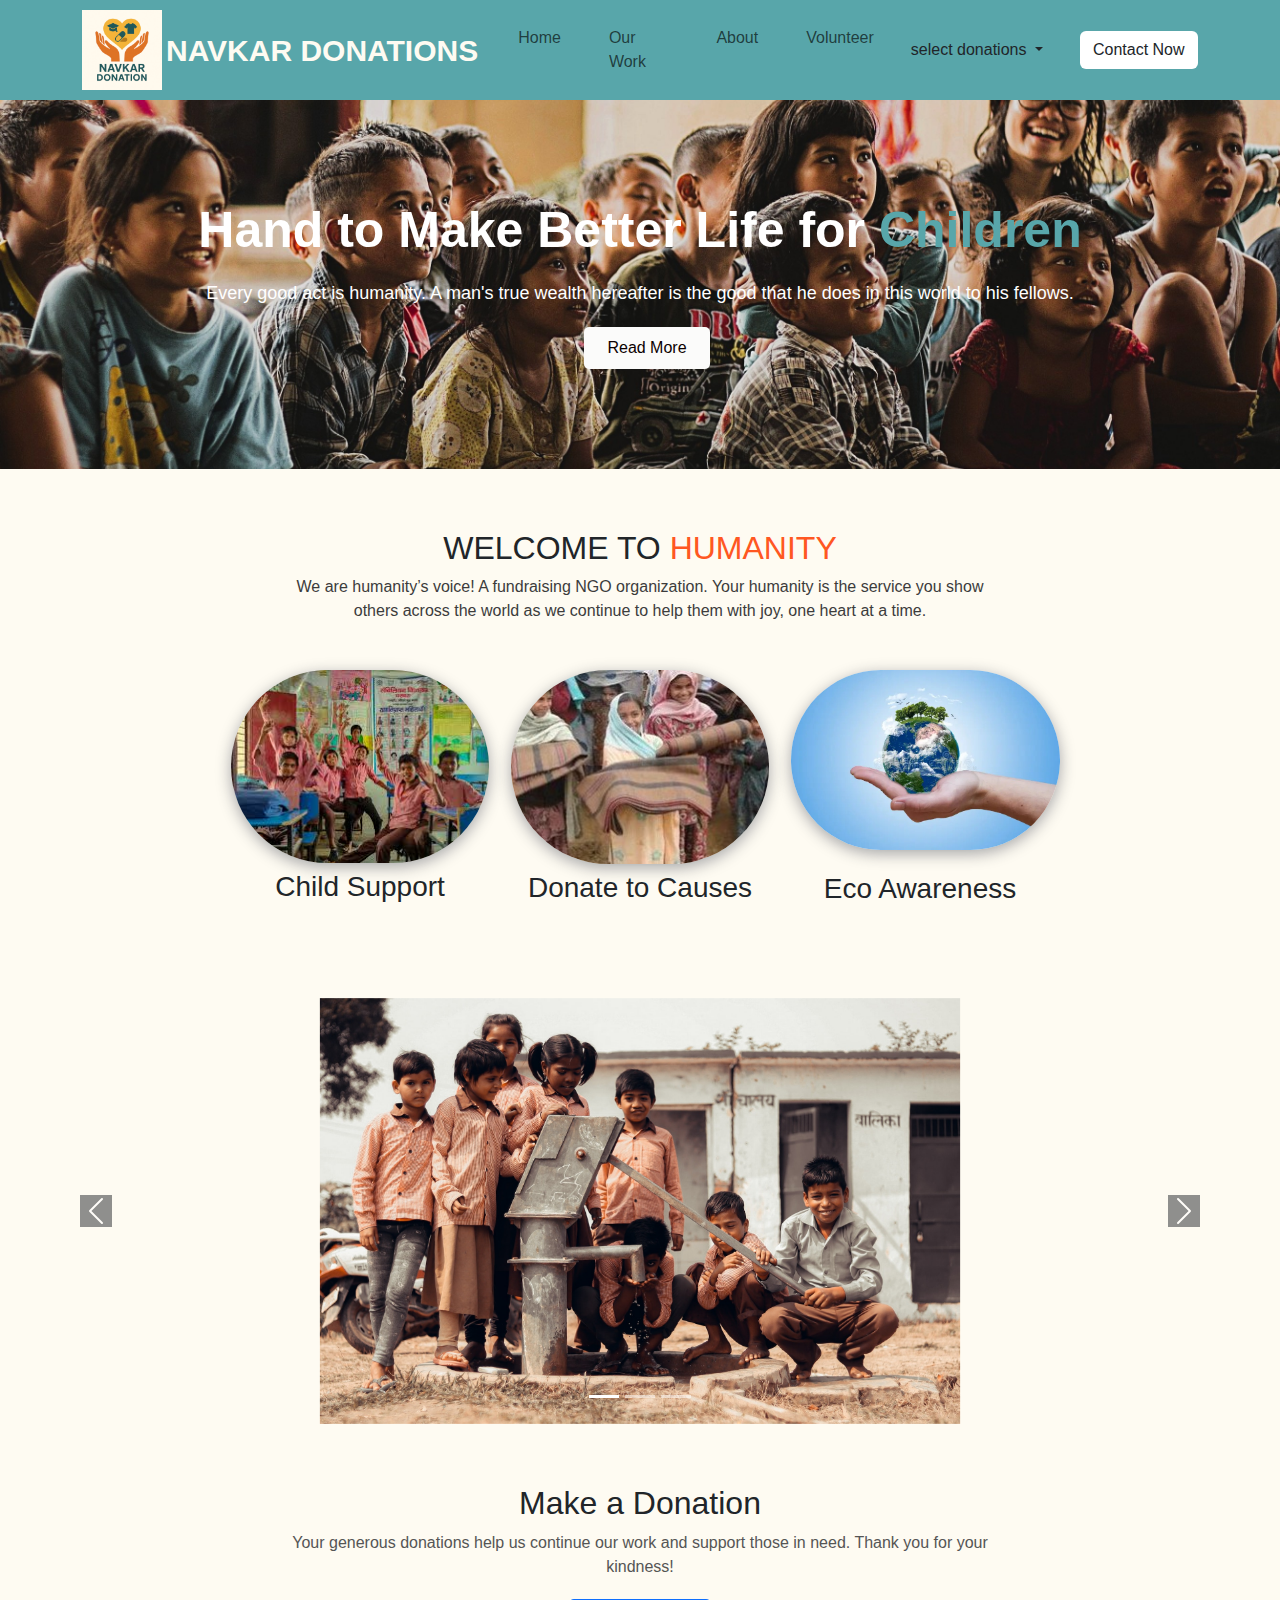
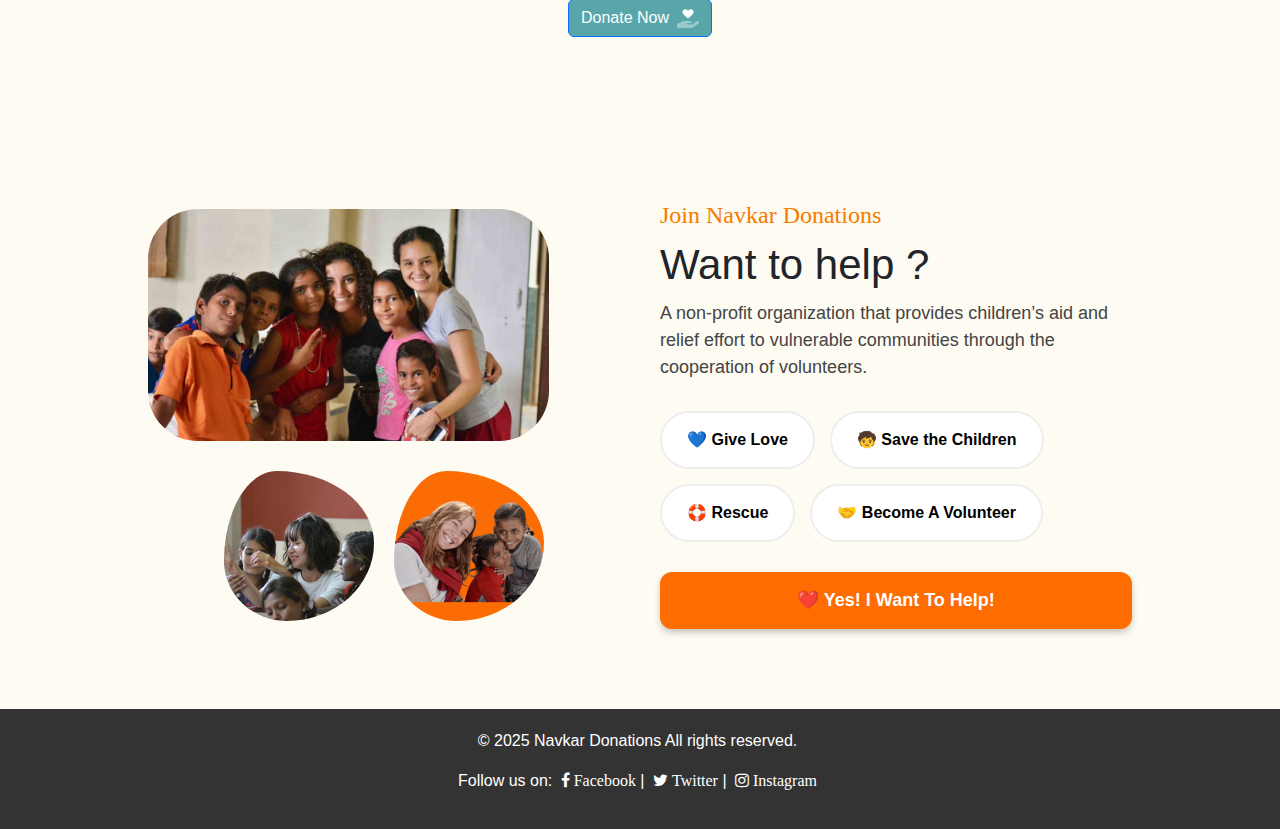
<file: index.html>
<!DOCTYPE html>
<html lang="en">
<head>
    <meta charset="UTF-8">
    <meta name="viewport" content="width=device-width, initial-scale=1.0">
    <title>Donation portal</title>
    <!-- Latest compiled and minified CSS -->
    <link href="https://cdn.jsdelivr.net/npm/bootstrap@5.3.3/dist/css/bootstrap.min.css" rel="stylesheet">

    <!-- Latest compiled JavaScript -->
    <script src="https://cdn.jsdelivr.net/npm/bootstrap@5.3.3/dist/js/bootstrap.bundle.min.js"></script>
    <link rel="stylesheet" type="text/css" href="assets/css/style.css">
    <!-- Font Awesome for icons -->
    <link rel="stylesheet" href="https://cdnjs.cloudflare.com/ajax/libs/font-awesome/4.7.0/css/font-awesome.min.css">

  <header>

    <nav class="navbar navbar-expand-sm bg-header">         
        <div class="container">
            <img src="assets/img/logo.jpg" class="logo">
            <a href="#" class="navbar-brand">
                <h5 class="logo-text ms-1">NAVKAR DONATIONS</h5>
            </a>
            <button type="button" class="navbar-toggler" data-bs-toggle="collapse" data-bs-target="#mynavbar">
                <span class="navbar-toggler-icon"></span>
            </button>
            <div class="collapse navbar-collapse" id="mynavbar" style="background-color: rgb(88, 166, 170,0.5);">
                <ul class="navbar-nav">
                    <li class="nav-item  p-3">
                        <a href="index.html" class="nav-link text-menu">Home</a>
                    </li>
                    <li class="nav-item p-3">
                        <a href="ourwork.html" class="nav-link text-menu">Our Work</a>
                    </li>
                    <li class="nav-item p-3">
                        <a href="about.html" class="nav-link text-menu">About</a>
                    </li>
                    <li class="nav-item p-3">
                        <a href="volunteer.html" class="nav-link text-menu">Volunteer</a>
                    </li>
                    <!-- <li class="nav-item p-3">
                        <a href="contactus.html" class="nav-link text-menu">Contact Us</a>
                    </li> -->
                </ul>
                <!-- <form class="d-flex">
                    <input type="text" class="form-control bg-search ms-4" placeholder="select donation"> -->
                    <div class="dropdown">
  <button type="button" class="btn bg-blue dropdown-toggle" data-bs-toggle="dropdown">
    select donations
  </button>
  <ul class="dropdown-menu">
    <li><a class="dropdown-item text-black" href="education.html">Education</a></li>
    <li><a class="dropdown-item text-black" href="healthcare.html">Healthcare</a></li>
    <li><a class="dropdown-item text-black" href="foodsecurity.html">Food Security</a></li>
    <li><a class="dropdown-item text-black" href="disasterrelief.html">Disaster Relief</a></li>
 </ul>
</div>

                </form>
                <button type="button" class="btn btn-contact ms-4 d-flex" data-bs-toggle="modal"
                    data-bs-target="#contact">Contact Now</button>
   </header>                 
                <div class="modal" id="contact">
                    <div class="modal-dialog modal-dialog-centered">
                        <div class="modal-content">
                            <div class="modal-header">
                                <h4 class="modal-title">Contact Us</h4>
                                <button class="btn-close" type="button" data-bs-dismiss="modal"></button>
                            </div>
                            <div class="modal-body">
                                <form>
                                    <div class="mb-3">
                                        <label for="name" class="form-label">Name*</label>
                                        <input type="text" class="form-control" id="name" placeholder="Enter your name">
                                    </div>
                                    <div class="mb-3">
                                        <label for="email" class="form-label">Email</label>
                                        <input type="email" class="form-control" id="email"
                                            placeholder="Enter your email">
                                    </div>
                                    <div class="mb-3">
                                        <label for="phone" class="form-label">Phone</label>
                                        <input type="text" class="form-control" id="contact" placeholder="+91">
                                    </div>
                                    <div class="mb-3">
                                        <label for="message" class="form-label">Message</label>
                                        <textarea class="form-control" id="message" rows="3"
                                            placeholder="Leave a message"></textarea>
                                    </div>
                                    <button type="submit" class="btn btn-primary">Submit</button>
                                </form>

                              
                            </div>
                        </div>
                    </div>
                </div>
            </div>
    </nav>

</head>
    <body>
     <!-- Hero Section -->
<div style="background-image: url('assets/img/indian-children.jpeg'); background-size: cover; background-position: center; color: rgb(255, 255, 255); padding: 100px 20px; text-align: center;">
  <h1 style="font-size: 50px; font-weight: bolder;">Hand to Make Better Life for <span style="color: rgb(88, 166, 170); ">Children</span></h1>
  <p style="font-size: 18px; margin: 20px 0;">Every good act is humanity. A man's true wealth hereafter is the good that he does in this world to his fellows.</p>
  <!-- <button type="button" style="background-color: #fbfbfa; color: rgb(11, 0, 0); padding: 8px 22px; text-decoration: none; border-radius: 5px; margin-right: 10px;">Read More</button> -->
 <a type="button" class="btn btn-read ms-4" data-bs-toggle="modal" style="background-color: #fbfbfa; color: rgb(11, 0, 0); padding: 8px 22px; text-decoration: none; border-radius: 5px; margin-right: 10px;" data-bs-target="#read">Read More</a>
                <div class="modal" id="read">
                    <div class="modal-dialog w-100 modal-dialog-centered">
                        <div class="modal-content2 w-100">
                            <div class="modal-header">
                                <h5 class="modal-title">Read More</h5>
                                <button class="btn-close bg-light" type="button" data-bs-dismiss="modal"></button>
                            </div>
                  <div class="modal-body">
                  </form> <div class="mb-5">
              <h5>A donation for children can make a significant difference in their lives, providing them with opportunities they might not otherwise have. Whether it's monetary support for education, clothing for warmth, or toys for play, every contribution helps these young individuals build a brighter future. Consider donating to organizations dedicated to child welfare, or directly to a school or community center serving children in need. Your generosity can empower them to learn, grow, and thrive.
         
Here are some ways your donation can make an impact:
Education:
Donate to provide school supplies, books, or even fund a child's tuition, ensuring they have access to quality education. 
Health:
Support medical care, vaccinations, or nutritional programs for children, promoting their physical well-being. 
Basic Needs:
Contribute to organizations that provide clothing, food, and shelter for children facing poverty or homelessness. 
Childcare:
Donations can help fund childcare facilities or after-school programs, offering safe and nurturing environments for children while their parents work. 
Special Needs:
Support programs that cater to children with disabilities or special needs, providing them with specialized care and resources. 
Recreation:
Donations can fund recreational activities, toys, and sports equipment, allowing children to enjoy their childhood and develop essential skills. 
By donating, you are not just giving; you are investing in the future of these children, helping them to reach their full potential and become contributing members of society. 
              </h5>
            </div>
            </form>
                  </div>
                            </div>
                        </div>
                    </div>
                <!-- </div> -->
            <!-- </div> -->
    
<!--     
  <a href="#" style="background-color: #fbf9f9; color: #333; padding: 12px 25px; text-decoration: none; border-radius: 5px; ">Our Causes</a> -->
</div>
<!-- Welcome Section -->
<div style="padding: 60px 20px; text-align: center;">
    <h2 style="font-size: 32px;">WELCOME TO <span style="color: #ff5722;">HUMANITY</span></h2>
    <p style="max-width: 700px; margin: auto; font-size: 16px; color: rgb(60, 60, 60);">
        We are humanity’s voice! A fundraising NGO organization. Your humanity is the service you show others across the world as we continue to help them with joy, one heart at a time.
    </p>
    
    <!-- Features Grid -->
     <style>
        @keyframes appear{
        from{
            opacity: 0;
          transform: translateX(-800px);
           
        }
        to{
            opacity: 1;
           transform: translateX(0px);
        }
      }
      .hover-image{
         box-shadow: 0 4px 15px rgba(36, 40, 58, 0.4);
         transition: transform 0.3s ease;
      }
      .hover-image:hover{
          transform: scale(1.08);
      }
       .hover-image {
        animation: appear 2s  ;
        /* animation-timeline: view(); */
        animation-range: entry 0 cover 50%;
       }
       .container6{
         animation: appear 4s  ;
        animation-timeline: view();
        animation-range: entry 0 cover 50%;
       }
     </style>
    <div style="display: flex; flex-wrap: wrap; justify-content: center; gap: 30px; margin-top: 40px;">
        <div style="width: 250px; text-align: center;">
         <!-- <img src="assets/img/SchoolChilds.jpeg" alt="Child Help" style="width: 100%; border-radius: 100px;">
            <h3>Child Support</h3> -->
         <a href="donate.html" class=" btn" ><img src="assets/img/SchoolChilds.jpeg" class="hover-image" style="width: 115%; margin-left: -17px; border-radius: 100px;" > </a>    
           <h3>Child Support</h3>
        </div>
         <div style="width: 250px; text-align: center;">
         <!--   <img src="assets/img/cloth distribution.jpg" alt="Donate" style="width: 100%; border-radius: 100px;"> -->
             <a href="donate.html" class=" btn" ><img src="assets/img/cloth distribution.jpg" class="hover-image" style="width: 115%; margin-left: -17px; border-radius: 100px;" > </a> 
            <h3>Donate to Causes</h3>
        </div>
         <div style="width: 250px; text-align: center;">
       <!--    <img src="assets/img/Eco awareness.jpg" alt="Green Earth" style="width: 110%; border-radius: 100px;"> -->
             <a href="donate.html" class=" btn" ><img src="assets/img/Eco awareness.jpg" class="hover-image" style="width: 120%; margin-bottom: 15px; margin-left: -17px; border-radius: 100px;" > </a> 
            <h3>Eco Awareness</h3>
        </div>
    </div>
</div>
<br>
<!-- Carousel -->
<div id="demo" class="carousel slide" data-bs-ride="carousel">

  <!-- Indicators/dots -->
  <div class="carousel-indicators">
    <button type="button" data-bs-target="#demo" data-bs-slide-to="0" class="active"></button>
    <button type="button" data-bs-target="#demo" data-bs-slide-to="1"></button>
    <button type="button" data-bs-target="#demo" data-bs-slide-to="2"></button>
    <!-- <button type="button" data-bs-target="#demo" data-bs-slide-to="3"></button> -->
  </div>

  <!-- The slideshow/carousel -->
  <div class="carousel-inner">
    <div class="carousel-item active">
      <img src="assets/img/handpump.jpg" alt="Handpump" class="d-block mx-auto ">
    </div>
    <div class="carousel-item">
      <img src="assets/img/cloth distribution.webp" alt="Cloth distribution" class="d-block mx-auto">
    </div>
    <div class="carousel-item">
      <img src="assets/img/food donation.jpg" alt="Food donating donating" class="d-block mx-auto">
    </div>
  <!-- <div class="carousel-item">
    <img src="assets/img/Blood donation.jpg" alt="Blood donating" class="d-block mb-5 mt-5 mx-auto">
  </div> -->
  </div>

  <!-- Left and right controls/icons -->
  <button class="carousel-control-prev" type="button" data-bs-target="#demo" data-bs-slide="prev">
    <span class="carousel-control-prev-icon bg-dark"></span>
  </button>
  <button class="carousel-control-next" type="button" data-bs-target="#demo" data-bs-slide="next">
    <span class="carousel-control-next-icon bg-dark"></span>
  </button>
</div>
 
 <!-- Donation Section -->
  <div class="container6">
    <div style="background-color: #fefbf2; padding: 60px 20px; text-align: center;">
        <h2 style="font-size: 32px;">Make a Donation</h2>
        <p style="max-width: 700px; margin: auto; font-size: 16px; color: #555;">
            Your generous donations help us continue our work and support those in need. Thank you for your kindness!
        </p>
        <a href="donate.html" class=" btn btn-primary" style="margin-top: 20px;">Donate Now<img src="assets/img/heart-donate.webp" class="logo2 ms-2" > </a>
    </div>
    </div>
    </body>
 <br>
 <!-- part-2 -->
  <div class="container2">
  <div class="left">
    <img src="assets/img/Group.jpg" alt="Volunteers with children" class="main-img">
    <div class="small-images">
      <img src="assets/img/group2.jpg" alt="Volunteer with kid">
      <img src="assets/img/group3.png" alt="Happy kids">
    </div>
  </div>

  <div class="right">
    <h2>Join Navkar Donations</h2>
    <h1>Want to help ?</h1>
    <p>A non-profit organization that provides children’s aid and relief effort to vulnerable communities through the cooperation of volunteers.</p>

    <div class="actions">
      <button>💙 Give Love</button>
      <button>🧒 Save the Children</button>
      <button>🛟 Rescue</button>
      <button>🤝 Become A Volunteer</button>
    </div>

    <a class="help-btn nav-link text-center" href="#" >❤️ Yes! I Want To Help!</a>
  </div>
</div>
 <!-- footer -->
 <div footer style="background-color: #333; color: #fff; padding: 20px; text-align: center; margin-left: -5px;">
        <p>&copy; 2025 Navkar Donations All rights reserved.</p>
     
        <p>Follow us on:
           <i href="#" style="color: #fff; text-decoration: none;" class="fa ms-1 fa-facebook"> Facebook </i> |
           <i href="#" style="color: #fff; text-decoration: none;" class="fa ms-1 fa-twitter"> Twitter </i> |
           <i href="#" style="color: #fff; text-decoration: none;" class="fa ms-1 fa-instagram"> Instagram </i>
        </p>
    </div>
</html>
</file>
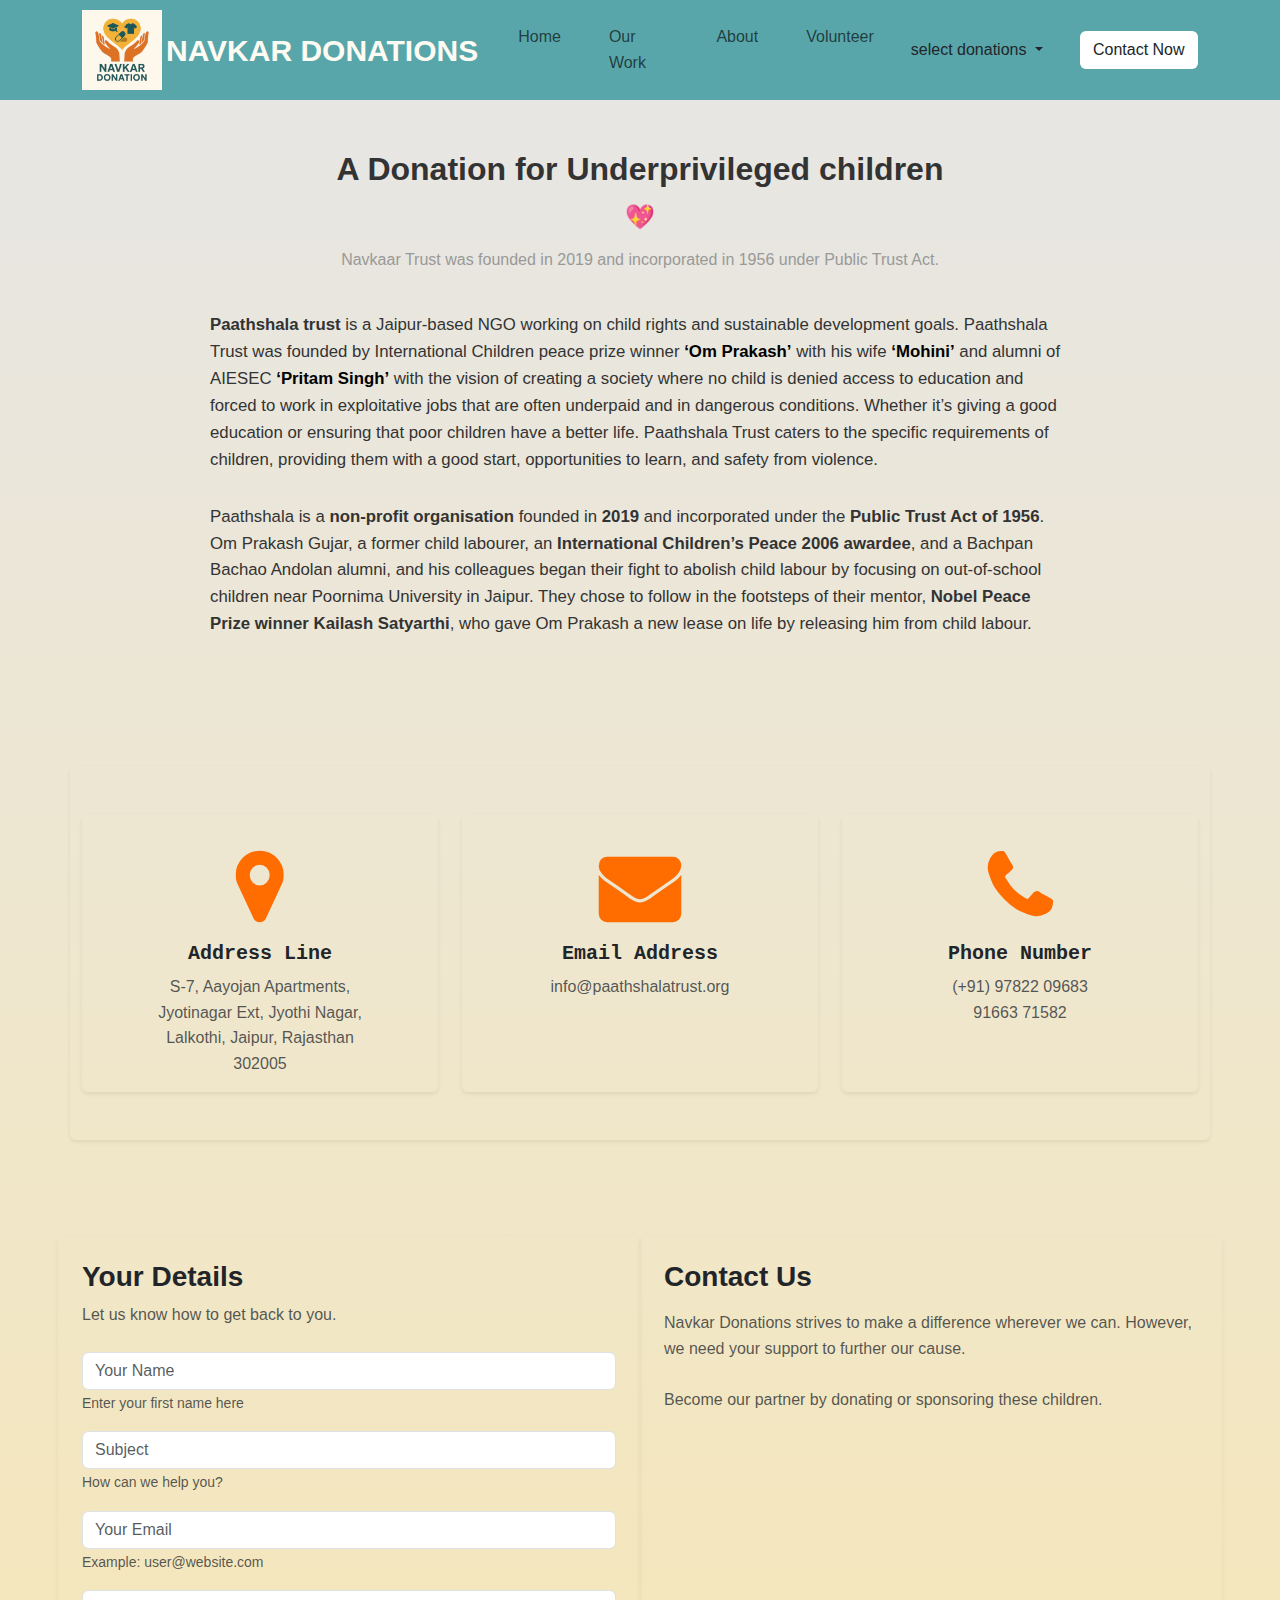
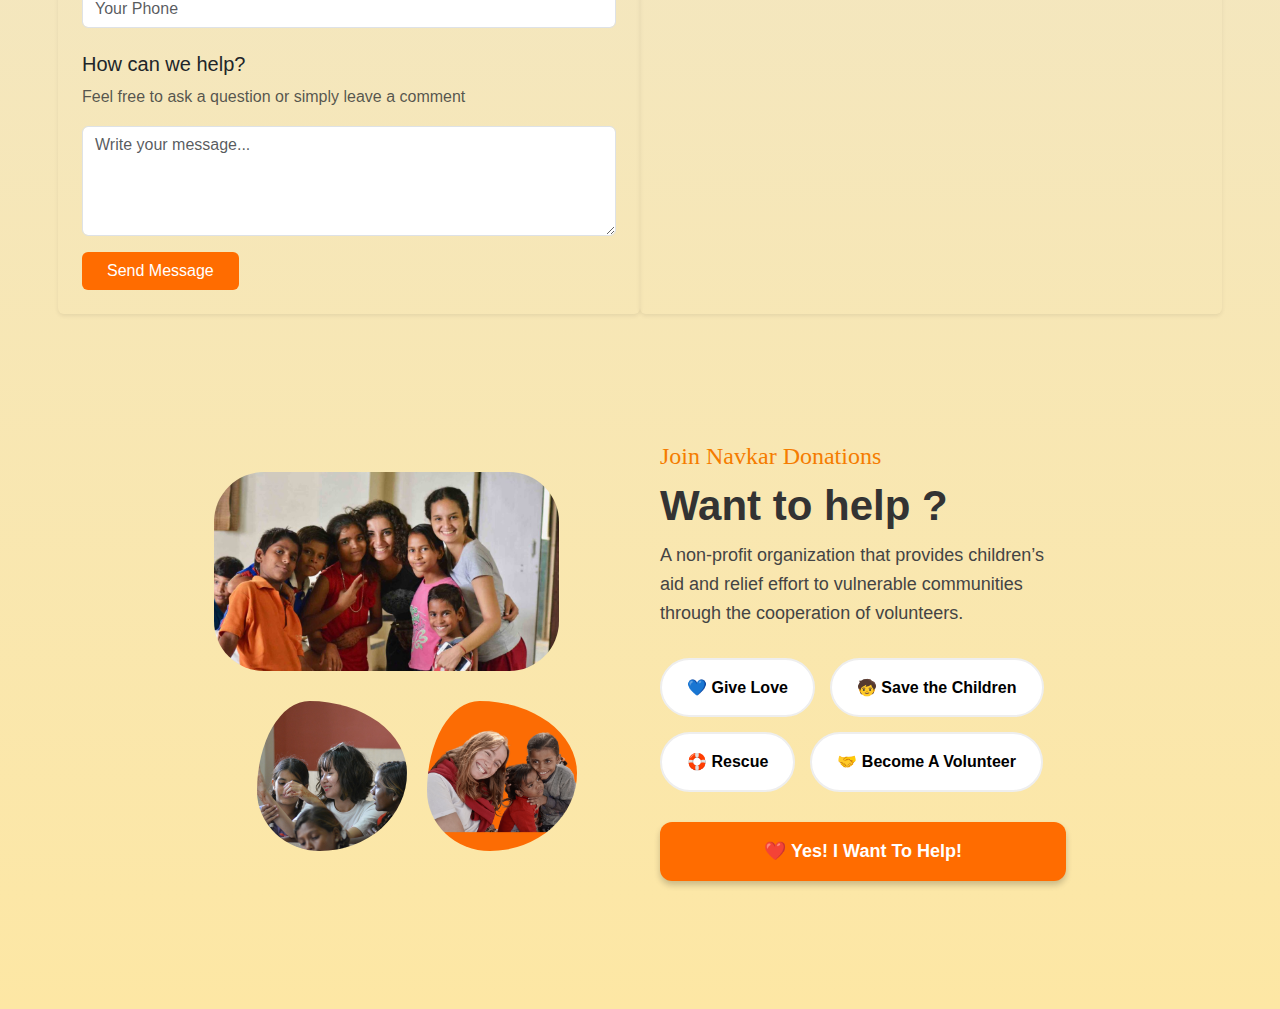
<file: about.html>
<!DOCTYPE html>
<html lang="en">
    <header>

    <nav class="navbar navbar-expand-sm bg-header">         
        <div class="container">
            <img src="assets/img/logo.jpg" class="logo">
            <a href="#" class="navbar-brand">
                <h5 class="logo-text ms-1">NAVKAR DONATIONS</h5>
            </a>
            <button type="button" class="navbar-toggler" data-bs-toggle="collapse" data-bs-target="#mynavbar">
                <span class="navbar-toggler-icon"></span>
            </button>
            <div class="collapse navbar-collapse" id="mynavbar" style="background-color: rgb(88, 166, 170,0.5);">
                <ul class="navbar-nav">
                    <li class="nav-item  p-3">
                        <a href="index.html" class="nav-link text-menu">Home</a>
                    </li>
                    <li class="nav-item p-3">
                        <a href="ourwork.html" class="nav-link text-menu">Our Work</a>
                    </li>
                    <li class="nav-item p-3">
                        <a href="about.html" class="nav-link text-menu">About</a>
                    </li>
                    <li class="nav-item p-3">
                        <a href="volunteer.html" class="nav-link text-menu">Volunteer</a>
                    </li>
                    <!-- <li class="nav-item p-3">
                        <a href="contactus.html" class="nav-link text-menu">Contact Us</a>
                    </li> -->
                </ul>
                <!-- <form class="d-flex">
                    <input type="text" class="form-control bg-search ms-4" placeholder="select donation"> -->
                    <div class="dropdown">
  <button type="button" class="btn bg-blue dropdown-toggle" data-bs-toggle="dropdown">
    select donations
  </button>
  <ul class="dropdown-menu">
    <li><a class="dropdown-item text-black" href="education.html">Education</a></li>
    <li><a class="dropdown-item text-black" href="healthcare.html">Healthcare</a></li>
    <li><a class="dropdown-item text-black" href="foodsecurity.html">Food Security</a></li>
    <li><a class="dropdown-item text-black" href="disasterrelief.html">Disaster Relief</a></li>
 </ul>
</div>

                </form>
                <button type="button" class="btn btn-contact ms-4 d-flex" data-bs-toggle="modal"
                    data-bs-target="#contact">Contact Now</button>
   </header>                     
<head>
   <meta charset="UTF-8">
    <meta name="viewport" content="width=device-width, initial-scale=1.0">
    <title>Donation portal</title>
    <!-- Latest compiled and minified CSS -->
    <link href="https://cdn.jsdelivr.net/npm/bootstrap@5.3.3/dist/css/bootstrap.min.css" rel="stylesheet">

    <!-- Latest compiled JavaScript -->
    <script src="https://cdn.jsdelivr.net/npm/bootstrap@5.3.3/dist/js/bootstrap.bundle.min.js"></script>
    <link rel="stylesheet" type="text/css" href="assets/css/style.css">
    <!-- Font Awesome for icons -->
    <link rel="stylesheet" href="https://cdnjs.cloudflare.com/ajax/libs/font-awesome/4.7.0/css/font-awesome.min.css">

                <div class="modal" id="contact">
                    <div class="modal-dialog modal-dialog-centered">
                        <div class="modal-content">
                            <div class="modal-header">
                                <h4 class="modal-title">Contact Us</h4>
                                <button class="btn-close" type="button" data-bs-dismiss="modal"></button>
                            </div>
                            <div class="modal-body">
                                <form>
                                    <div class="mb-3">
                                        <label for="name" class="form-label">Name*</label>
                                        <input type="text" class="form-control" id="name" placeholder="Enter your name">
                                    </div>
                                    <div class="mb-3">
                                        <label for="email" class="form-label">Email</label>
                                        <input type="email" class="form-control" id="email"
                                            placeholder="Enter your email">
                                    </div>
                                    <div class="mb-3">
                                        <label for="phone" class="form-label">Phone</label>
                                        <input type="text" class="form-control" id="contact1" placeholder="+91">
                                    </div>
                                    <div class="mb-3">
                                        <label for="message" class="form-label">Message</label>
                                        <textarea class="form-control" id="message" rows="3"
                                            placeholder="Leave a message"></textarea>
                                    </div>
                                    <button type="submit" class="btn btn-primary">Submit</button>
                                </form>

                              
                            </div>
                        </div>
                    </div>
                </div>
            </div>
    </nav>
    
</head>
  <style>
    .logo-text {
  text-transform: uppercase;
  font-weight: 800;
  font-size: 30px;
  margin-top: 9px;
  color: #fefbf2;
}

.text_menu {
  color: rgb(255, 255, 255);
  font-size: 25px;
  text-transform: uppercase;
  font-weight: 400;

}
    body {
      margin: 0;
      font-family: 'Segoe UI', sans-serif;
      background: linear-gradient(to bottom, #e6e6e6 0%, #fde7a4 100%);
      color: #333;
      line-height: 1.6;
    }

    .container3 {
      max-width: 900px;
      margin: 0 auto;
      padding: 50px 20px;
      text-align: center;
    }

    h1 {
      font-size: 2em;
      font-weight: 700;
      margin-bottom: 10px;
    }

    .heart-line {
      font-size: 24px;
      color: #e28743;
      margin: 10px 0;
    }

    .subheading {
      color: #999;
      font-size: 1rem;
      margin-bottom: 40px;
    }

    .content {
      text-align: left;
      font-size: 1.05rem;
      margin-bottom: 30px;
    }

    .bold {
      font-weight: bold;
    }

    .highlight {
      color: #000;
    }
    /* contact style */
    
    .fa-map-marker {
        color: #ff6c00;
        font-weight: 900;
        /* font-height: 200px; */
        font-size: 5rem;

    }

    .fa-envelope {
        color: #ff6c00;
        font-weight: 900;
        /* font-height: 200px; */
        font-size: 5rem;
    }

    .fa-phone {
        color: #ff6c00;
        font-weight: 900;
        /* font-height: 200px; */
        font-size: 5rem;
    }

    .font-family-rabic {
        font-family: monospace;

    }

    .background-color-info {
        background-color: white;
    }
    .btn-orange {
        background-color: #ff6c00;
        color: white;
    }
    .card{
        background-color: rgb(255, 255, 255, 0);
        border-color: rgb(255, 108, 0, 0);
        border-top: 0px;
        border-left: 0px;
        border-right: 0px;
        border-bottom: 0px;
        box-shadow: #999;
    }
    .card:hover {
      
      background-color: rgba(255, 255, 255, 0.1);
    }


  </style>
</head>
<body>
  <div class="container3">
    <h1>A Donation for Underprivileged children</h1>
    <div class="heart-line">💖</div>
    <p class="subheading">
      Navkaar Trust was founded in 2019 and incorporated in 1956 under Public Trust Act.
    </p>

    <div class="content">
      <p>
        <span class="bold">Paathshala trust</span> is a Jaipur-based NGO working on child rights and sustainable development goals.
        Paathshala Trust was founded by International Children peace prize winner
        <span class="bold highlight">‘Om Prakash’</span> with his wife <span class="bold highlight">‘Mohini’</span> and alumni of AIESEC
        <span class="bold highlight">‘Pritam Singh’</span> with the vision of creating a society where no child is denied access to education and
        forced to work in exploitative jobs that are often underpaid and in dangerous conditions. Whether it’s giving a good education
        or ensuring that poor children have a better life. Paathshala Trust caters to the specific requirements of children, providing
        them with a good start, opportunities to learn, and safety from violence.
      </p>
    </div>

    <div class="content">
      <p>
        Paathshala is a <span class="bold">non-profit organisation</span> founded in <span class="bold">2019</span> and incorporated under the
        <span class="bold">Public Trust Act of 1956</span>. Om Prakash Gujar, a former child labourer, an
        <span class="bold">International Children’s Peace 2006 awardee</span>, and a Bachpan Bachao Andolan alumni, and his colleagues began
        their fight to abolish child labour by focusing on out-of-school children near Poornima University in Jaipur. They chose to
        follow in the footsteps of their mentor, <span class="bold">Nobel Peace Prize winner Kailash Satyarthi</span>, who gave Om Prakash a new
        lease on life by releasing him from child labour.
      </p>
    </div>
  </div>
</body>
<!-- contact info -->
<body class="bg-light">

    <div class="container py-5 card shadow-sm mt-5 mb-5 w-100 background-color-info">
        <div class="row justify-content-center g-4">

            <!-- Address -->
            <div class="col-md-4">
                <div class="card text-center shadow-sm h-100 ">
                    <div class="card-body">
                        <div class="mb-3">
                            <i class="bi bi-geo-alt fs-1 text-warning"></i>
                        </div>
                        <p alt="Address" class="fa  fa-map-marker "></p>
                        <h5 class="card-title fw-bold font-family-rabic">Address Line</h5>

                        <p class="card-text text-muted mb-0">S-7, Aayojan Apartments,</p>
                        <p class="card-text text-muted mb-0">Jyotinagar Ext, Jyothi Nagar,</p>
                        <p class="card-text text-muted mb-0">Lalkothi, Jaipur, Rajasthan</p>
                        <p class="card-text text-muted">302005</p>
                    </div>
                </div>
            </div>

            <!-- Email -->
            <div class="col-md-4">
                <div class="card text-center shadow-sm h-100">
                    <div class="card-body">
                        <div class="mb-3">
                            <i class="bi bi-envelope fs-1 text-warning"></i>
                        </div>
                        <p class="fa fa-envelope"></p>
                        <h5 class="card-title fw-bold font-family-rabic">Email Address</h5>
                        <p class="card-text text-muted">info@paathshalatrust.org</p>
                    </div>
                </div>
            </div>

            <!-- Phone -->
            <div class="col-md-4">
                <div class="card text-center shadow-sm h-100">
                    <div class="card-body">
                        <div class="mb-3">
                            <i class="bi bi-telephone fs-1 text-warning"></i>
                        </div>
                        <p class="fa fa-phone"></p>
                        <h5 class="card-title fw-bold font-family-rabic">Phone Number</h5>
                        <p class="card-text text-muted mb-0">(+91) 97822 09683</p>
                        <p class="card-text text-muted">91663 71582</p>
                    </div>
                </div>
            </div>

        </div>
    </div>
    </div>

    <body class="bg-light">

        <div class="container py-5">
            <div class="row g-5">

                <!-- Left: Contact Form -->
                <div class="col-md-6 card shadow-sm p-4">
                    <h3 class="fw-bold mb-2">Your Details</h3>
                    <p class="text-muted mb-4">Let us know how to get back to you.</p>
                    <form>
                      <div class="mb-3">
                            <input type="text" class="form-control" placeholder="Your Name">
                            <small class="form-text text-muted">Enter your first name here</small>
                        </div>
                        <div class="mb-3">
                            <input type="text" class="form-control" placeholder="Subject">
                            <small class="form-text text-muted">How can we help you?</small>
                        </div>
                        <div class="mb-3">
                            <input type="email" class="form-control" placeholder="Your Email">
                            <small class="form-text text-muted">Example: user@website.com</small>
                        </div>
                        <div class="mb-3">
                            <input type="text" class="form-control" placeholder="Your Phone">
                        </div>

                        <h5 class="mt-4">How can we help?</h5>
                        <p class="text-muted">Feel free to ask a question or simply leave a comment</p>
                        <div class="mb-3">
                            <textarea class="form-control" rows="4" placeholder="Write your message..."></textarea>
                        </div>



                        <button type="submit" class="btn btn-orange px-4">Send Message</button>
                    </form>
                </div>

                <!-- Right: Contact Info -->
                <div class="col-md-6 card shadow-sm p-4 ">
                    <h3 class="fw-bold mb-3">Contact Us</h3>
                    <p class="text-muted">
                        Navkar Donations strives to make a difference wherever we can. However, we need your support
                        to further our cause.
                        <br><br>
                        Become our partner by donating or sponsoring these children.
                    </p>



                    <div class="ratio ratio-4x3 rounded mt-3">
                       <iframe src="https://www.google.com/maps/embed?pb=!1m18!1m12!1m3!1d4596.528837983748!2d75.86472323813183!3d26.819890395645082!2m3!1f0!2f0!3f0!3m2!1i1024!2i768!4f13.1!3m3!1m2!1s0x396db770070b115f%3A0x6f306afd08a3e737!2sSwami%20Keshvanand%20Institute%20of%20Technology%2C%20Management%20%26%20Gramothan%20(SKIT)!5e0!3m2!1sen!2sin!4v1753547539237!5m2!1sen!2sin" width="600" height="450" style="border:0;" allowfullscreen="" loading="lazy" referrerpolicy="no-referrer-when-downgrade"></iframe>
                    </div>
                </div>

                          <div>
                          <div class="container2">
                            <div class="left">
                              <img src="assets/img/Group.jpg" alt="Volunteers with children" class="main-img">
                              <div class="small-images">
                                <img src="assets/img/group2.jpg" alt="Volunteer with kid">
                                <img src="assets/img/group3.png" alt="Happy kids">
                              </div>
                            </div>
                          
                            <div class="right">
                              <h2>Join Navkar Donations</h2>
                              <h1>Want to help ?</h1>
                              <p>A non-profit organization that provides children’s aid and relief effort to vulnerable communities through the cooperation of volunteers.</p>
                          
                              <div class="actions">
                                <button>💙 Give Love</button>
                                <button>🧒 Save the Children</button>
                                <button>🛟 Rescue</button>
                                <button>🤝 Become A Volunteer</button>
                              </div>
                              <a class="help-btn nav-link text-center" href="index.html" >❤️ Yes! I Want To Help!</a>
                            </div>
                          </div>
                          </div>
            </div>
        </div>

    </body>
</html>
</file>
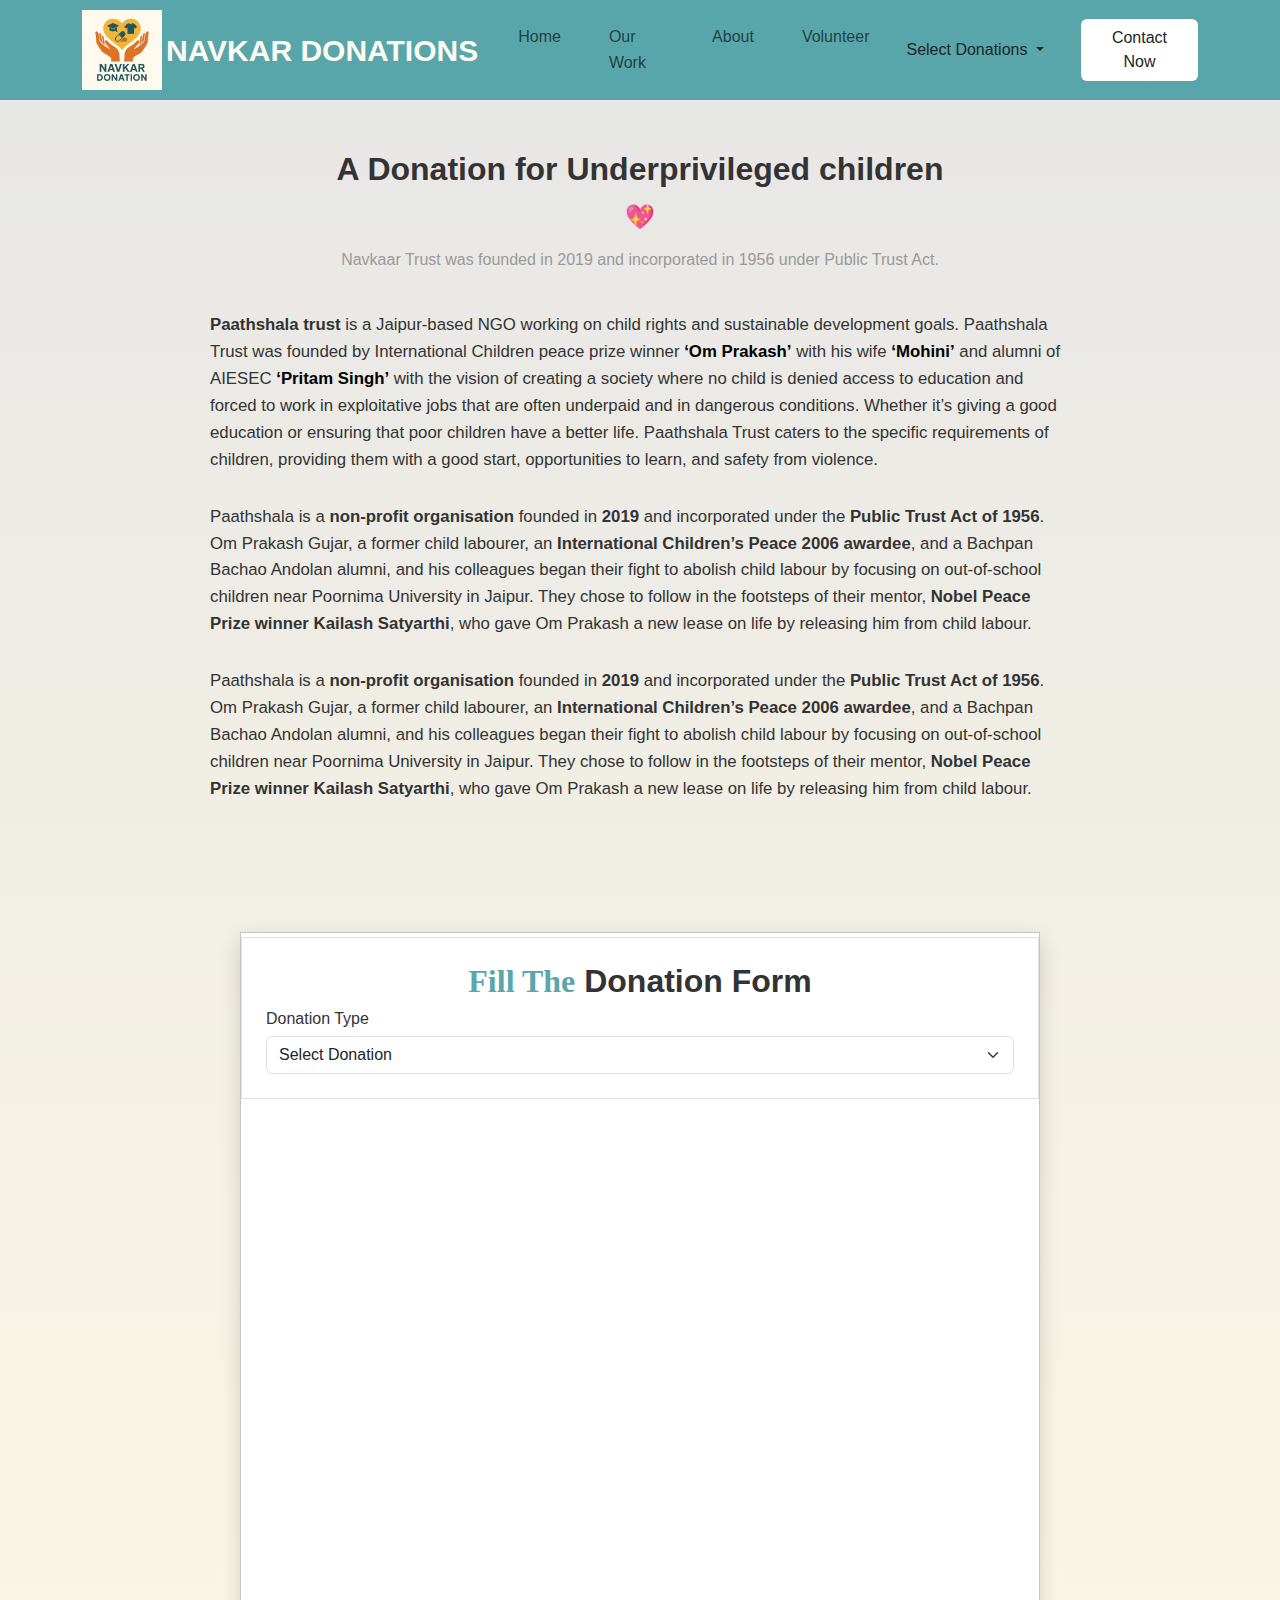
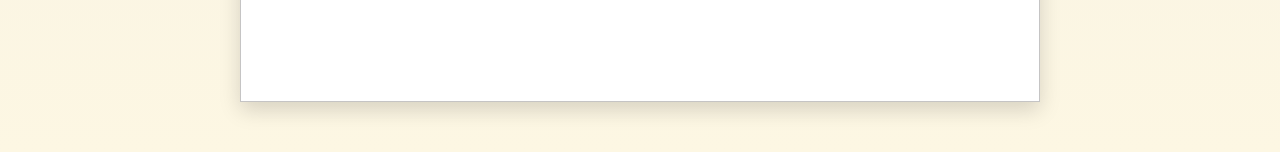
<file: donate.html>
<!DOCTYPE html>
<html lang="en">
<head>
    <meta charset="UTF-8">
    <meta name="viewport" content="width=device-width, initial-scale=1.0">
    <title>Donation portal</title>
    <!-- Latest compiled and minified CSS -->
    <link href="https://cdn.jsdelivr.net/npm/bootstrap@5.3.3/dist/css/bootstrap.min.css" rel="stylesheet">

    <!-- Latest compiled JavaScript -->
    <script src="https://cdn.jsdelivr.net/npm/bootstrap@5.3.3/dist/js/bootstrap.bundle.min.js"></script>
    <link rel="stylesheet" type="text/css" href="assets/css/style.css">
    <!-- Font Awesome for icons -->
    <link rel="stylesheet" href="https://cdnjs.cloudflare.com/ajax/libs/font-awesome/4.7.0/css/font-awesome.min.css">

  

    <nav class="navbar navbar-expand-sm bg-header">         
        <div class="container">
            <img src="assets/img/logo.jpg" class="logo">
            <a href="#" class="navbar-brand">
                <h5 class="logo-text ms-1">NAVKAR DONATIONS</h5>
            </a>
            <button type="button" class="navbar-toggler" data-bs-toggle="collapse" data-bs-target="#mynavbar">
                <span class="navbar-toggler-icon"></span>
            </button>
            <div class="collapse navbar-collapse" id="mynavbar" style="background-color: rgb(88, 166, 170,0.5);">
                <ul class="navbar-nav">
                    <li class="nav-item  p-3">
                        <a href="index.html" class="nav-link text-menu">Home</a>
                    </li>
                    <li class="nav-item p-3">
                        <a href="ourwork.html" class="nav-link text-menu">Our Work</a>
                    </li>
                    <li class="nav-item p-3">
                        <a href="about.html" class="nav-link text-menu">About</a>
                    </li>
                    <li class="nav-item p-3">
                        <a href="volunteer.html" class="nav-link text-menu">Volunteer</a>
                    </li>
                    <!-- <li class="nav-item p-3">
                        <a href="contactus.html" class="nav-link text-menu">Contact Us</a>
                    </li> -->
                </ul>
                <!-- <form class="d-flex">
                    <input type="text" class="form-control bg-search ms-4" placeholder="select donation"> -->
                    <div class="dropdown">
  <button type="button" class="btn bg-blue dropdown-toggle" data-bs-toggle="dropdown">
    Select Donations
  </button>
  <ul class="dropdown-menu">
    <li><a class="dropdown-item text-black" href="education.html">Education</a></li>
    <li><a class="dropdown-item text-black" href="healthcare.html">Healthcare</a></li>
    <li><a class="dropdown-item text-black" href="foodsecurity.html">Food Security</a></li>
    <li><a class="dropdown-item text-black" href="disasterrelief.html">Disaster Relief</a></li>
 </ul>
</div>

                </form>
                <button type="button" class="btn btn-contact ms-4 d-flex" data-bs-toggle="modal"
                    data-bs-target="#contact">Contact Now</button>
   </header> 
    <div class="modal" id="contact">
                    <div class="modal-dialog modal-dialog-centered">
                        <div class="modal-content">
                            <div class="modal-header">
                                <h4 class="modal-title">Contact Us</h4>
                                <button class="btn-close" type="button" data-bs-dismiss="modal"></button>
                            </div>
                            <div class="modal-body">
                                <form>
                                    <div class="mb-3">
                                        <label for="name" class="form-label">Name*</label>
                                        <input type="text" class="form-control" id="name" placeholder="Enter your name">
                                    </div>
                                    <div class="mb-3">
                                        <label for="email" class="form-label">Email</label>
                                        <input type="email" class="form-control" id="email"
                                            placeholder="Enter your email">
                                    </div>
                                    <div class="mb-3">
                                        <label for="phone" class="form-label">Phone</label>
                                        <input type="text" class="form-control" id="contact" placeholder="+91">
                                    </div>
                                    <div class="mb-3">
                                        <label for="message" class="form-label">Message</label>
                                        <textarea class="form-control" id="message" rows="3"
                                            placeholder="Leave a message"></textarea>
                                    </div>
                                    <button type="submit" class="btn btn-primary">Submit</button>
                                </form>

                              
                            </div>
                        </div>
                    </div>
                </div>
            </div>
    </nav>
  <style>
     body {
      margin: 0;
      font-family: 'Segoe UI', sans-serif;
      background: linear-gradient(to bottom, #e6e6e6 0%, #fdf7e3 100%);
      color: #333;
      line-height: 1.6;
    }
    .container3 {
      max-width: 900px;
      margin: 0 auto;
      padding: 50px 20px;
      text-align: center;
    }

    h1 {
      font-size: 2em;
      font-weight: 700;
      margin-bottom: 10px;
    }

    .heart-line {
      font-size: 24px;
      color: #e28743;
      margin: 10px 0;
    }

    .subheading {
      color: #999;
      font-size: 1rem;
      margin-bottom: 40px;
    }

    .content {
      text-align: left;
      font-size: 1.05rem;
      margin-bottom: 30px;
    }

    .bold {
      font-weight: bold;
    }

    .highlight {
      color: #000;
    }
     .container4 {
        background: white;
        height: 770px;
        width: 800px;
        margin: 50px;
        border: 0.1mm solid rgb(139, 138, 138, 0.5);
        box-shadow: 0 8px 20px rgba(0, 0, 0, 0.15);
        transition: transform 0.3s ease;
      }
     .container4:hover {
      transform: scale(1.02);
    }
      @keyframes appear{
        from{
            opacity: 0;
          transform: translateX(-400px);
        }
        to{
            opacity: 1;
           transform: translateX(0px);
        }
      }
      .container4 {
        animation: appear 2s linear;
        animation-timeline: view();
        animation-range: entry 0 cover 40%;
      }
       .form-title span {
      color:rgb(89, 167, 171);
      font-family: 'Cursive';
    }
     .form-title {
      font-size: 2rem;
      font-weight: bold;
     
    }
  </style>
</head>  
 <div class="container3">
    <h1>A Donation for Underprivileged children</h1>
    <div class="heart-line">💖</div>
    <p class="subheading">
      Navkaar Trust was founded in 2019 and incorporated in 1956 under Public Trust Act.
    </p>

    <div class="content">
      <p>
        <span class="bold">Paathshala trust</span> is a Jaipur-based NGO working on child rights and sustainable development goals.
        Paathshala Trust was founded by International Children peace prize winner
        <span class="bold highlight">‘Om Prakash’</span> with his wife <span class="bold highlight">‘Mohini’</span> and alumni of AIESEC
        <span class="bold highlight">‘Pritam Singh’</span> with the vision of creating a society where no child is denied access to education and
        forced to work in exploitative jobs that are often underpaid and in dangerous conditions. Whether it’s giving a good education
        or ensuring that poor children have a better life. Paathshala Trust caters to the specific requirements of children, providing
        them with a good start, opportunities to learn, and safety from violence.
      </p>
    </div>

    <div class="content">
      <p>
        Paathshala is a <span class="bold">non-profit organisation</span> founded in <span class="bold">2019</span> and incorporated under the
        <span class="bold">Public Trust Act of 1956</span>. Om Prakash Gujar, a former child labourer, an
        <span class="bold">International Children’s Peace 2006 awardee</span>, and a Bachpan Bachao Andolan alumni, and his colleagues began
        their fight to abolish child labour by focusing on out-of-school children near Poornima University in Jaipur. They chose to
        follow in the footsteps of their mentor, <span class="bold">Nobel Peace Prize winner Kailash Satyarthi</span>, who gave Om Prakash a new
        lease on life by releasing him from child labour.
      </p>
    </div>
    <div class="content">
      <p>
        Paathshala is a <span class="bold">non-profit organisation</span> founded in <span class="bold">2019</span> and incorporated under the
        <span class="bold">Public Trust Act of 1956</span>. Om Prakash Gujar, a former child labourer, an
        <span class="bold">International Children’s Peace 2006 awardee</span>, and a Bachpan Bachao Andolan alumni, and his colleagues began
        their fight to abolish child labour by focusing on out-of-school children near Poornima University in Jaipur. They chose to
        follow in the footsteps of their mentor, <span class="bold">Nobel Peace Prize winner Kailash Satyarthi</span>, who gave Om Prakash a new
        lease on life by releasing him from child labour.
      </p>
    </div>
  </div>              
<body>
    <div class="view">
       
        <div class="container4 mx-auto">
           <form action="">
             <div class="container mt-1 p-4 border">
    <h2 class="form-title text-center"><span>Fill The</span> Donation Form</h2>
    <h6>Donation Type</h6>
    <select required class="form-select">
      <option>Select Donation</option>      
      <option>Education</option>
  <option>Healthcare</option>
  <option>Food Security</option>
  <option>Disaster Relief</option>
</select>
           </form>
        </div>

    </div>
</body>
</html>
</file>
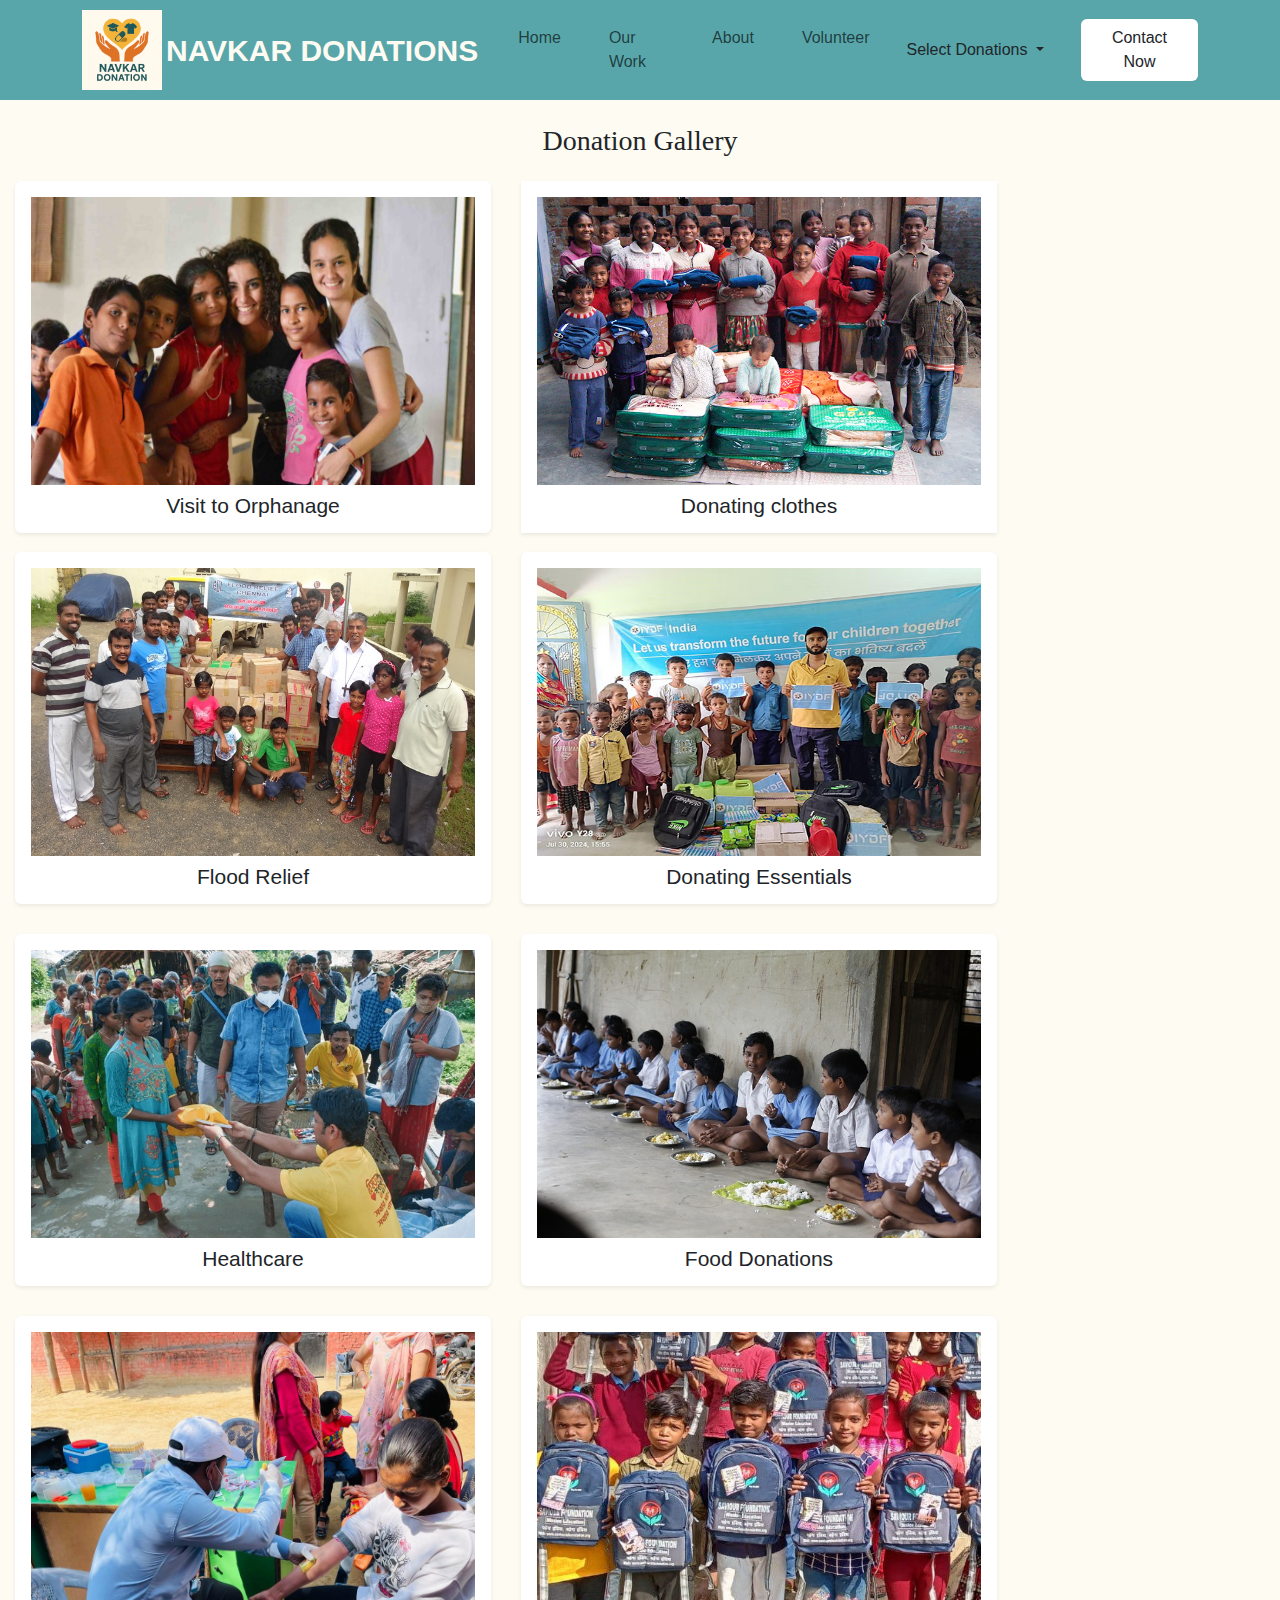
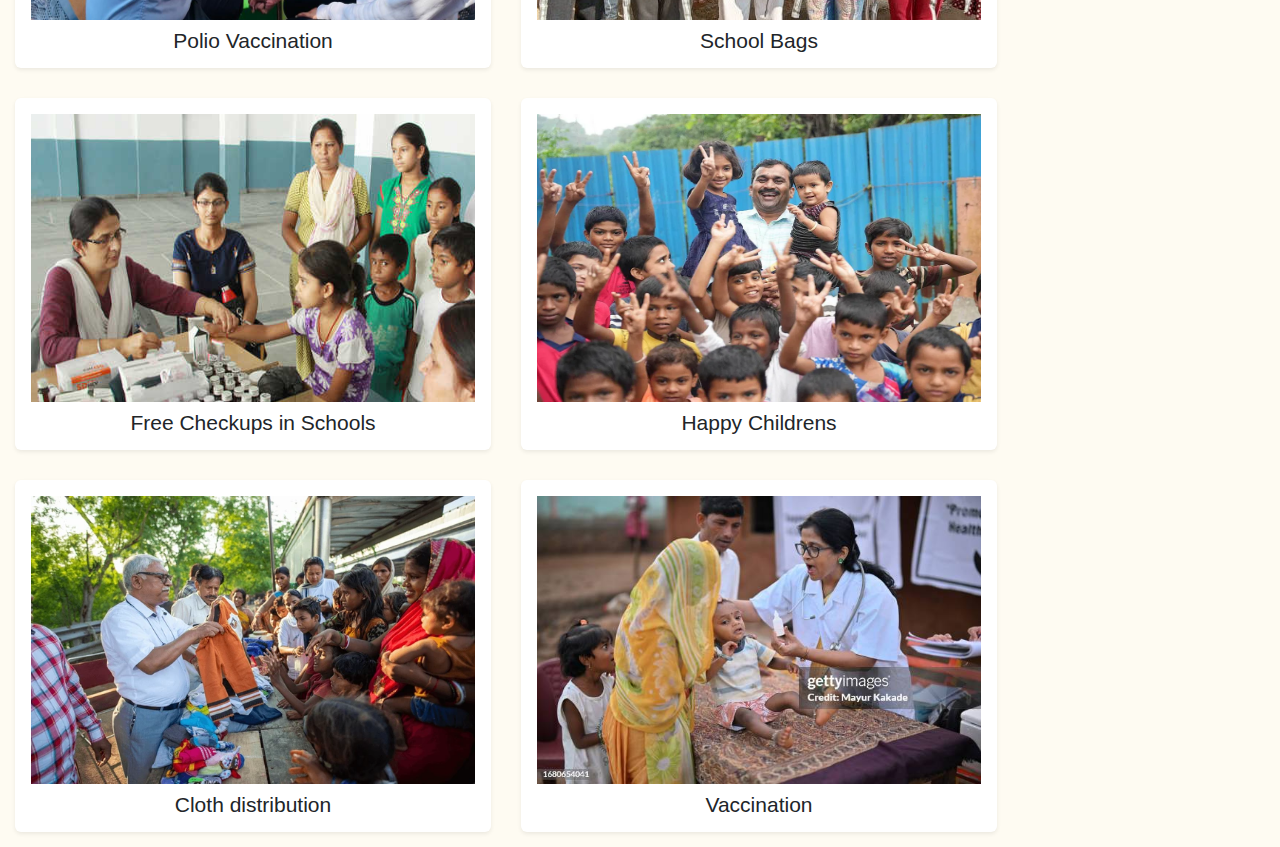
<file: ourwork.html>
<!DOCTYPE html>
<html lang="en">

<head>
    <meta charset="UTF-8">
    <meta name="viewport" content="width=device-width, initial-scale=1.0">
    <title>Donation portal</title>
    <!-- Latest compiled and minified CSS -->
    <link href="https://cdn.jsdelivr.net/npm/bootstrap@5.3.3/dist/css/bootstrap.min.css" rel="stylesheet">

    <!-- Latest compiled JavaScript -->
    <script src="https://cdn.jsdelivr.net/npm/bootstrap@5.3.3/dist/js/bootstrap.bundle.min.js"></script>
    <link rel="stylesheet" type="text/css" href="assets/css/style.css">
    <!-- Font Awesome for icons -->
    <link rel="stylesheet" href="https://cdnjs.cloudflare.com/ajax/libs/font-awesome/4.7.0/css/font-awesome.min.css">

    <header>

        <nav class="navbar navbar-expand-sm bg-header">
            <div class="container">
                <img src="assets/img/logo.jpg" class="logo">
                <a href="#" class="navbar-brand">
                    <h5 class="logo-text ms-1">NAVKAR DONATIONS</h5>
                </a>
                <button type="button" class="navbar-toggler" data-bs-toggle="collapse" data-bs-target="#mynavbar">
                    <span class="navbar-toggler-icon"></span>
                </button>
                <div class="collapse navbar-collapse" id="mynavbar" style="background-color: rgb(88, 166, 170,0.5);">
                    <ul class="navbar-nav">
                        <li class="nav-item p-3">
                            <a href="index.html" class="nav-link text-menu">Home</a>
                        </li>
                        <li class="nav-item p-3">
                            <a href="ourwork.html" class="nav-link text-menu">Our Work</a>
                        </li>
                        <li class="nav-item p-3">
                            <a href="about.html" class="nav-link text-menu">About</a>
                        </li>
                        <li class="nav-item p-3">
                            <a href="volunteer.html" class="nav-link text-menu">Volunteer</a>
                        </li>
                        <!-- <li class="nav-item p-3">
                        <a href="contactus.html" class="nav-link text-menu">Contact Us</a>
                    </li> -->
                    </ul>
                    <!-- <form class="d-flex">
                    <input type="text" class="form-control bg-search ms-4" placeholder="select donation"> -->
                    <div class="dropdown">
                        <button type="button" class="btn bg-blue dropdown-toggle" data-bs-toggle="dropdown">
                            Select Donations
                        </button>
                        <ul class="dropdown-menu">
                            <li><a class="dropdown-item text-black" href="education.html">Education</a></li>
                            <li><a class="dropdown-item text-black" href="healthcare.html">Healthcare</a></li>
                            <li><a class="dropdown-item text-black" href="foodsecurity.html">Food Security</a></li>
                            <li><a class="dropdown-item text-black" href="disasterrelief.html">Disaster Relief</a></li>
                        </ul>
                    </div>

                    </form>
                    <button type="button" class="btn btn-contact ms-4 d-flex" data-bs-toggle="modal"
                        data-bs-target="#contact">Contact Now</button>
    </header>
    <div class="modal" id="contact">
        <div class="modal-dialog modal-dialog-centered">
            <div class="modal-content">
                <div class="modal-header">
                    <h4 class="modal-title">Contact Us</h4>
                    <button class="btn-close" type="button" data-bs-dismiss="modal"></button>
                </div>
                <div class="modal-body">
                    <form>
                        <div class="mb-3">
                            <label for="name" class="form-label">Name*</label>
                            <input type="text" class="form-control" id="name" placeholder="Enter your name">
                        </div>
                        <div class="mb-3">
                            <label for="email" class="form-label">Email</label>
                            <input type="email" class="form-control" id="email" placeholder="Enter your email">
                        </div>
                        <div class="mb-3">
                            <label for="phone" class="form-label">Phone</label>
                            <input type="text" class="form-control" id="contact" placeholder="+91">
                        </div>
                        <div class="mb-3">
                            <label for="message" class="form-label">Message</label>
                            <textarea class="form-control" id="message" rows="3"
                                placeholder="Leave a message"></textarea>
                        </div>
                        <button type="submit" class="btn btn-primary">Submit</button>
                    </form>


                </div>
            </div>
        </div>
    </div>
    </div>
    </nav>
</head>
<style>
    .gallery{
        margin: 15px;
        border: 0px solid #ccc;
        float: left;
        width: 476px;
        height: 352px;
    }
    .gallery:hover {
        border: solid rgb(119, 119, 119,);
        box-shadow: #777;
    }

    .gallery img {
        width: 100%;
        height: 90%;
    }

    .desc {
        /* background-color: rgba(223, 223, 223, 0.697); */
        padding: 5px;
        text-align: center;
        font-weight: 200;
        font-size: 21px;
        font-family:'Trebuchet MS', 'Lucida Sans Unicode', 'Lucida Grande', 'Lucida Sans', Arial, sans-serif;
    }
    .header{
        font-family: cursive;
        font-weight: 400;
    }
</style>
</head>
<br>
<body> 
    <div class="header text-center  ">
    <h3>Donation Gallery</h3>
</div>
    <div class="gallery shadow-sm p-3 mb-1 bg-body rounded">
        <a target="_blank" href="assets/img/Group.jpg">
            <img src="assets/img/Group.jpg" alt="group-image" height="300" width="400">
        </a>
        <div class="desc">Visit to Orphanage</div>
    </div>

    <div class="gallery shadow-sm p-3 mb-1 bg-body ro">
        <a target="_blank" href="assets/Work gallery/group photo.webp">
            <img src="assets/Work gallery/Donating clothes.webp" alt="group-image" height="300" width="400">
        </a>
        <div class="desc">Donating clothes</div>
    </div>

    <div class="gallery shadow-sm p-3 bg-body rounded">
        <a target="_blank" href="assets/Work gallery/flood relief.jpg">
            <img src="assets/Work gallery/flood relief.jpg" alt="group-image" height="300" width="auto">
        </a>
        <div class="desc">Flood Relief</div>
    </div>

    <div class="gallery shadow-sm p-3 bg-body rounded">
        <a target="_blank" href="assets/Work gallery/essentials.avif">
            <img src="assets/Work gallery/essentials.avif" alt="" height="300" width="auto">
        </a>
        <div class="desc">Donating Essentials</div>
    </div>

    <div class="gallery shadow-sm p-3 bg-body rounded">
        <a target="_blank" href="assets/Work gallery/healthcare.webp">
            <img src="assets/Work gallery/healthcare.webp" alt="" height="300" width="auto">
        </a>
        <div class="desc">Healthcare</div>
    </div>

    <div class="gallery shadow-sm p-3 bg-body rounded">
        <a target="_blank" href="">
            <img src="assets/Work gallery/food donation.jpg" alt="" height="300" width="auto">
        </a>
        <div class="desc">Food Donations</div>
    </div>

    <div class="gallery shadow-sm p-3 bg-body rounded">
        <a target="_blank" href="">
            <img src="assets/Work gallery/polio.jpg" alt="" height="300" width="auto">
        </a>
        <div class="desc">Polio Vaccination</div>
    </div>

    <div class="gallery shadow-sm p-3 bg-body rounded">
        <a target="_blank" href="">
            <img src="assets/Work gallery/school bags.jpg" alt="" height="300" width="auto">
        </a>
        <div class="desc">School Bags</div>
    </div>

    <div class="gallery shadow-sm p-3 bg-body rounded">
        <a target="_blank" href="">
            <img src="assets/Work gallery/free checkup.jpg" alt="" height="300" width="auto">
        </a>
        <div class="desc">Free Checkups in Schools</div>
    </div>

    <div class="gallery shadow-sm p-3 bg-body rounded">
        <a target="_blank" href="">
            <img src="assets/Work gallery/group photo.webp" alt="" height="300" width="auto">
        </a>
        <div class="desc">Happy Childrens</div>
    </div>

    <div class="gallery shadow-sm p-3 bg-body rounded">
        <a target="_blank" href="">
            <img src="assets/Work gallery/cloth distribution.webp" alt="" height="300" width="auto">
        </a>
        <div class="desc">Cloth distribution</div>
    </div>

    <div class="gallery shadow-sm p-3 bg-body rounded">
        <a target="_blank" href="">
            <img src="assets/Work gallery/vaccine.jpg" alt="" height="300" width="auto">
        </a>
        <div class="desc">Vaccination</div>
    </div>


    </div>
</body>

</html>
</file>
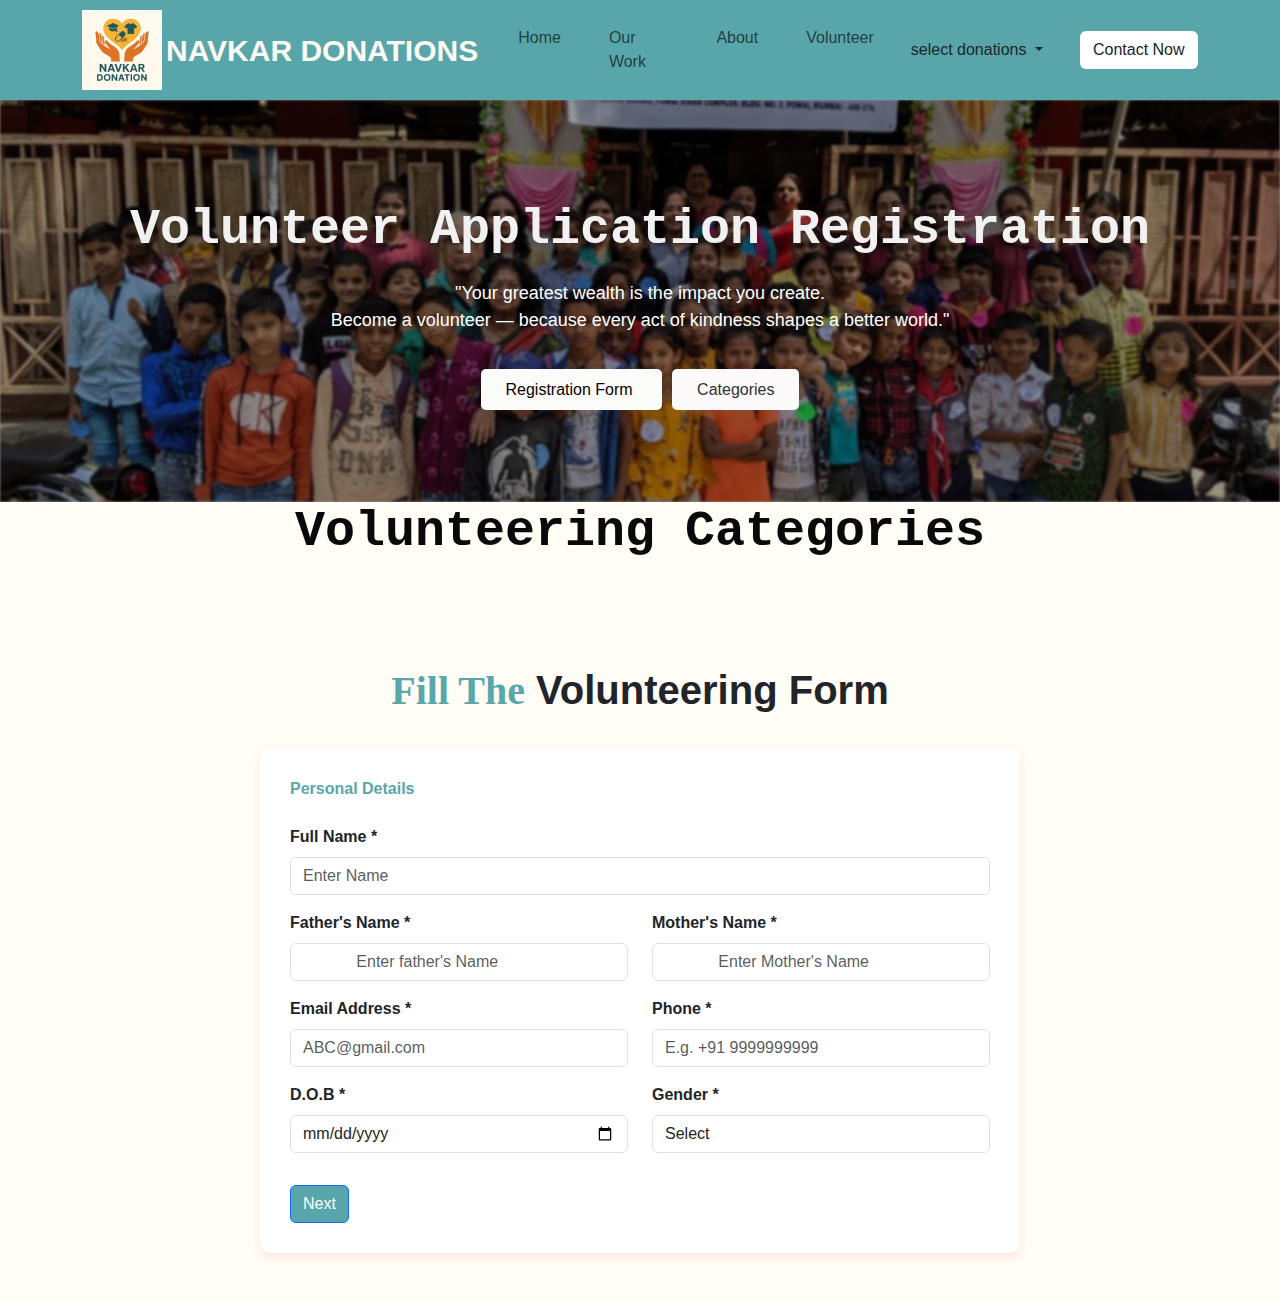
<file: volunteer.html>
<!DOCTYPE html>
<html lang="en">
<head>
    <meta charset="UTF-8">
    <meta name="viewport" content="width=device-width, initial-scale=1.0">
    <title>Donation portal</title>
    <!-- Latest compiled and minified CSS -->
    <link href="https://cdn.jsdelivr.net/npm/bootstrap@5.3.3/dist/css/bootstrap.min.css" rel="stylesheet">

    <!-- Latest compiled JavaScript -->
    <script src="https://cdn.jsdelivr.net/npm/bootstrap@5.3.3/dist/js/bootstrap.bundle.min.js"></script>
    <link rel="stylesheet" type="text/css" href="assets/css/style.css">
    <!-- Font Awesome for icons -->
    <link rel="stylesheet" href="https://cdnjs.cloudflare.com/ajax/libs/font-awesome/4.7.0/css/font-awesome.min.css">
  <style>
    body {
      background-color: #fffdf5;
    }
    .form-section {
      background: #fff;
      padding: 30px;
      border-radius: 10px;
      box-shadow: 0 4px 10px rgba(243, 20, 20, 0.1);
    }
    .step-progress {
      display: flex;
      justify-content: space-between;
      margin-bottom: 20px;
    }
    .step-progress span {
      text-align: center;
      font-weight: bold;
    }
    .step-progress .active {
      color:rgb(89, 167, 171);
    }
    .form-title {
      font-size: 2.5rem;
      font-weight: bold;
    }
    .form-title span {
      color:rgb(89, 167, 171);
      font-family: 'Cursive';
    }
    .form-label {
        font-weight: bold;
    }
  </style>
  <header>

    <nav class="navbar navbar-expand-sm bg-header">         
        <div class="container">
            <img src="assets/img/logo.jpg" class="logo">
            <a href="#" class="navbar-brand">
                <h5 class="logo-text ms-1">NAVKAR DONATIONS</h5>
            </a>
            <button type="button" class="navbar-toggler" data-bs-toggle="collapse" data-bs-target="#mynavbar">
                <span class="navbar-toggler-icon"></span>
            </button>
            <div class="collapse navbar-collapse" id="mynavbar" style="background-color: rgb(88, 166, 170,0.5);">
                <ul class="navbar-nav">
                    <li class="nav-item  p-3">
                        <a href="index.html" class="nav-link text-menu">Home</a>
                    </li>
                    <li class="nav-item p-3">
                        <a href="ourwork.html" class="nav-link text-menu">Our Work</a>
                    </li>
                    <li class="nav-item p-3">
                        <a href="about.html" class="nav-link text-menu">About</a>
                    </li>
                    <li class="nav-item p-3">
                        <a href="volunteer.html" class="nav-link text-menu">Volunteer</a>
                    </li>
                    <!-- <li class="nav-item p-3">
                        <a href="contactus.html" class="nav-link text-menu">Contact Us</a>
                    </li> -->
                </ul>
                <!-- <form class="d-flex">
                    <input type="text" class="form-control bg-search ms-4" placeholder="select donation"> -->
                    <div class="dropdown">
  <button type="button" class="btn bg-blue dropdown-toggle" data-bs-toggle="dropdown">
    select donations
  </button>
  <ul class="dropdown-menu">
    <li><a class="dropdown-item text-black" href="education.html">Education</a></li>
    <li><a class="dropdown-item text-black" href="healthcare.html">Healthcare</a></li>
    <li><a class="dropdown-item text-black" href="foodsecurity.html">Food Security</a></li>
    <li><a class="dropdown-item text-black" href="disasterrelief.html">Disaster Relief</a></li>
 </ul>
</div>

                </form>
                <button type="button" class="btn btn-contact ms-4 d-flex" data-bs-toggle="modal"
                    data-bs-target="#contact">Contact Now</button>
   </header>                 
                <div class="modal" id="contact">
                    <div class="modal-dialog modal-dialog-centered">
                        <div class="modal-content">
                            <div class="modal-header">
                                <h4 class="modal-title">Contact Us</h4>
                                <button class="btn-close" type="button" data-bs-dismiss="modal"></button>
                            </div>
                            <div class="modal-body">
                                <form>
                                    <div class="mb-3">
                                        <label for="name" class="form-label">Name*</label>
                                        <input type="text" class="form-control" id="name" placeholder="Enter your name">
                                    </div>
                                    <div class="mb-3">
                                        <label for="email" class="form-label">Email</label>
                                        <input type="email" class="form-control" id="email"
                                            placeholder="Enter your email">
                                    </div>
                                    <div class="mb-3">
                                        <label for="phone" class="form-label">Phone</label>
                                        <input type="text" class="form-control" id="contact" placeholder="+91">
                                    </div>
                                    <div class="mb-3">
                                        <label for="message" class="form-label">Message</label>
                                        <textarea class="form-control" id="message" rows="3"
                                            placeholder="Leave a message"></textarea>
                                    </div>
                                    <button type="submit" class="btn btn-primary">Submit</button>
                                </form>

                              
                            </div>
                        </div>
                    </div>
                </div>
            </div>
    </nav>
    </head>
    <body>
<div style="position: relative; overflow: hidden; text-align: center; color: white; padding: 100px 20px;">
    
    <!-- Blurred background image -->
    <div style=" position: absolute;  top: 0;  left: 0; width: 100%;  height: 100%; background-image: url('assets/img/volunteerpage.jpg'); background-size: cover;background-position: center;filter: blur(1px); z-index: 0"></div>

    <div style="  position: absolute;   top: 0;  left: 0;  width: 100%;  height: 100%; background-color: rgba(0, 0, 0, 0.4);  z-index: 1;"></div>

    <!-- Foreground content -->
    <div style="position: relative; z-index: 2;">
        <h1 style="font-size: 50px; font-weight: bolder;font-family: 'Courier New', Courier, monospace;">
          <span style="color:rgb(240, 241, 240)"> Volunteer Application Registration  </span>
           </h1>
        <p style="font-size: 18px; margin: 20px 0;font-family: inherit;">
           "Your greatest wealth is the impact you create.
           <br> Become a volunteer — because every act of kindness shapes a better world."
        </p>
        <br>
        <a href="registration"
            style="background-color: #fbfbfa; color: rgb(11, 0, 0); padding: 12px 25px; text-decoration: none; border-radius: 5px; margin-right: 10px;">
            Registration Form
        </a>
        <a href="#"
            style="background-color: #fbf9f9; color: #333; padding: 12px 25px; text-decoration: none; border-radius: 5px;">
            Categories
        </a>
    </div>
</div>


 <h4 style="font-size: 50px;text-align: center; font-weight: bolder;font-family: 'Courier New', Courier, monospace;margin: top 100px;;">
          <span style="color:rgb(9, 9, 9);"> Volunteering Categories</span>
           </h4>
           <br>
           <br>
 

<div class="container py-5">
  <div class="row">
    <!-- Form Title -->
    <div class="col-12 text-center mb-4">
      <h2 class="form-title"><span>Fill The</span> Volunteering Form</h2>
    </div>

    <!-- Form -->
    <div class="col-lg-8 offset-lg-2 form-section">
      <!-- Progress bar -->
      <div class="step-progress mb-4 text-align:center">
        <span class="active">Personal Details</span>
       
      </div>

      <form>
        <!-- Full Name -->
        <div class="mb-3">
          <label for="fullName" class="form-label">Full Name *</label>
          <input type="text" class="form-control initial-scale" id="fullName" placeholder="Enter Name" required>
          
        </div>

        <!-- Father's Name and Mother's Name -->
        <div class="row">
          <div class="col-md-6 mb-3">
            <label for="fatherName" class="form-label">Father's Name *</label>
            <input type="text" class="form-control initial-scale" id="fatherName" placeholder="
            Enter father's Name" required>
            
          </div>
          <div class="col-md-6 mb-3">
            <label for="motherName" class="form-label">Mother's Name *</label>
            <input type="text" class="form-control initial-scale" id="motherName" placeholder="
            Enter Mother's Name" required>
           
          </div>
        </div>

        <!-- Email and Phone -->
        <div class="row">
          <div class="col-md-6 mb-3">
            <label for="email" class="form-label">Email Address *</label>
            <input type="email" class="form-control initial-scale" id="email" placeholder="ABC@gmail.com" required>
            
          </div>
          <div class="col-md-6 mb-3">
            <label for="phone" class="form-label">Phone *</label>
            <input type="tel" class="form-control initial-scale" id="phone" placeholder="E.g. +91 9999999999" required>
            
          </div>
        </div>

        <!-- DOB and Gender -->
        <div class="row">
          <div class="col-md-6 mb-3">
            <label for="dob" class="form-label">D.O.B *</label>
            <input type="date" class="form-control initial-scale" id="dob" required>
           
          </div>
          <div class="col-md-6 mb-3">
            <label for="gender" class="form-label">Gender *</label>
            <select class="form-control initial-scale" id="gender" required>
              <option value="">Select</option>
              <option>Male</option>
              <option>Female</option>
              <option>Other</option>
            </select>
           
          </div>
        </div>

        <!-- Submit -->
        <button type="submit" class="btn btn-primary mt-3">Next</button>
      </form>
    </div>
  </div>
</div>
    </body>
    </html>
</file>
<file: assets/css/style.css>
.logo {
  width: 80px;
  height: 80px;

}

header {
  position: sticky;
  top: 0;
  /* background-color:rgb(88, 166, 170,0.5); */
  padding: 0px;
  z-index: 100;
}

.bg-header {
  background-color: rgb(88, 166, 170);
  width: 100%;
  height: 100px;
  margin-top: 0px;

}

.logo-text {
  text-transform: uppercase;
  font-weight: 800;
  font-size: 30px;
  margin-top: 9px;
  color: #fefbf2;
}

.text_menu {
  color: rgb(255, 255, 255);
  font-size: 25px;
  text-transform: uppercase;
  font-weight: 400;

}

.btn-contact {
  background: white;
  width: 120px;
  margin-left: 5px;
}

.btn-contact:hover {
  border: 1px solid #fff;
  color: #fff;
}

.modal-content2 {
  background-color: rgba(153, 153, 153, 0.822);
}

footer {
  background-color: rgba(0, 0, 0, 0.5);
}

.d-block {
  width: 50%;
  align-items: center;

}

.bg-search {
  background-color: rgb(88, 166, 170);
}

.nav-item :hover {
  color: aliceblue;
}

.btn-primary {
  background-color: rgb(88, 166, 170);

}

.bg-blue :hover {
  color: black;
}

.dropdown-item :hover {
  border-radius: black;

}

.dropdown :hover {
  color: white;
}

.logo2 {
  width: 22px;
}

body {
  font-family: 'Roboto', sans-serif;
  background-color: #fefbf2;
  margin: 0;
  padding: 0;
}

.container2 {
  display: flex;
  flex-wrap: wrap;
  justify-content: space-between;
  align-items: center;
  padding: 60px 10%;
}

.left {
  flex: 1;
  padding: 20px;
}

.left img.main-img {
  width: 85%;
  border-radius: 50px;
  object-fit: cover;
}

.left .small-images {
  display: flex;
  gap: 20px;
  margin-top: 30px;
  justify-content: center;
}

.left .small-images img {
  width: 150px;
  height: 150px;
  object-fit: cover;
  border-radius: 35% 65% 58% 42% / 60% 48% 52% 40%;
}

.right {
  flex: 1;
  padding: 20px;
  height: 100%;
}

.right h2 {
  font-family: 'Pacifico', cursive;
  font-size: 24px;
  color: #f57c00;
  margin: 0;
}

.right h1 {
  font-size: 42px;
  margin: 10px 0;
}

.right p {
  font-size: 18px;
  color: #444;
  max-width: 500px;
}

.actions {
  display: flex;
  flex-wrap: wrap;
  gap: 15px;
  margin: 30px 0;
}

.actions button {
  padding: 15px 25px;
  font-size: 16px;
  border: 2px solid #eee;
  border-radius: 40px;
  background: white;
  cursor: pointer;
  display: flex;
  align-items: center;
  gap: 10px;
  font-weight: bold;
}

.actions button:hover {
  background-color: #f2f2f2;
}

.help-btn {
  padding: 15px 30px;
  background-color: #ff6c00;
  color: white;
  font-size: 18px;
  font-weight: bold;
  border: none;
  border-radius: 12px;
  cursor: pointer;
  box-shadow: 0 4px 6px rgba(0, 0, 0, 0.2);
}

.help-btn:hover {
  background-color: #e85c00;
}
</file>
